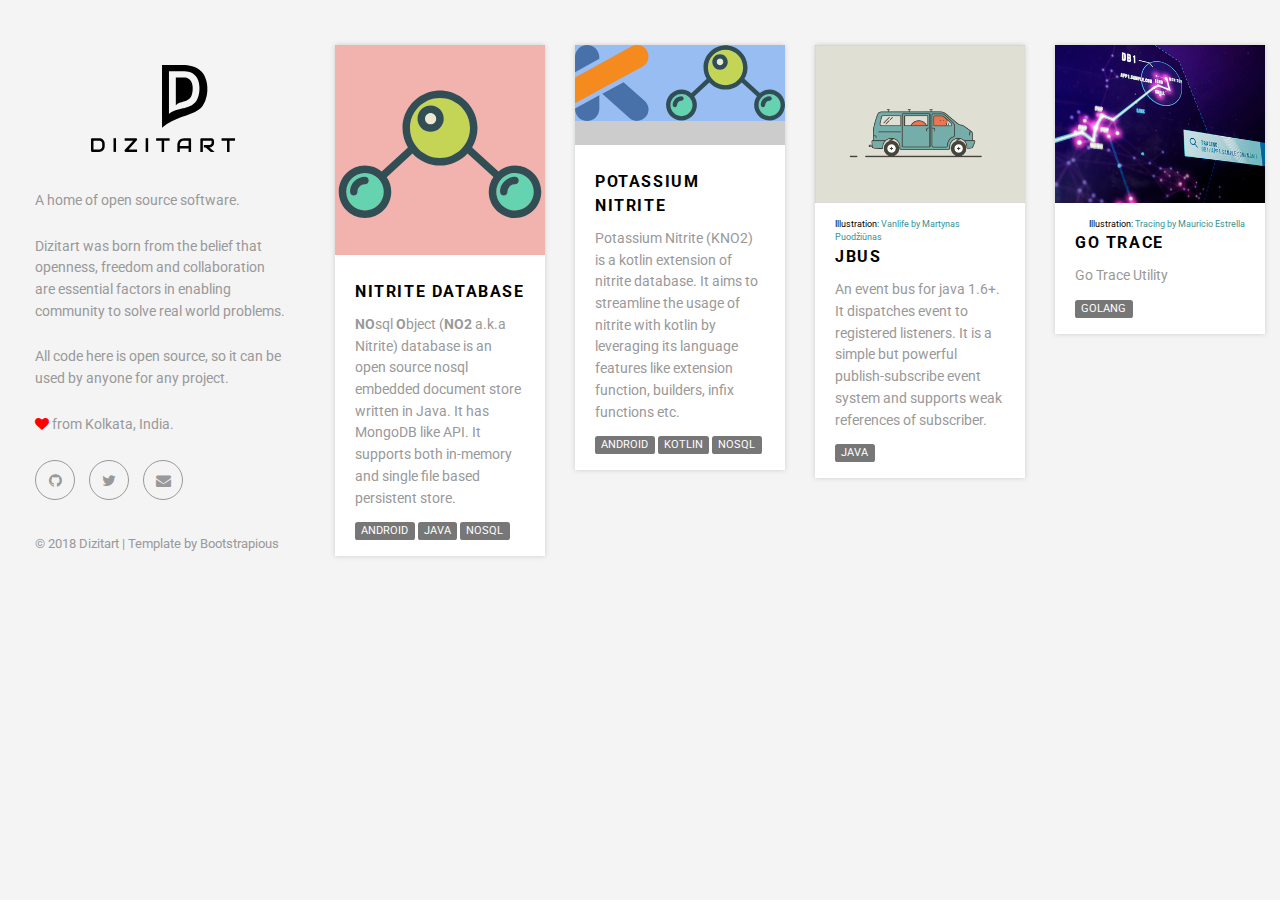
<file: index.html>
<!DOCTYPE html>
<html>
<head>
    <meta charset="utf-8">
    <meta http-equiv="X-UA-Compatible" content="IE=edge">
    <title>Dizitart</title>
    <meta name="description" content="Dizitart is a home of open source projects for Java, Android, Golang, NoSql embedded database.">
    <meta name="keywords" content="Java, Android, Golang, NOSql, Embedded, Database, Document, Store, Trace, EventBus, Open Source, Github, Nitrite, Synchronization">
    <meta name="author" content="Anindya Chatterjee">
    <meta name="viewport" content="width=device-width, initial-scale=1">
    <meta name="robots" content="all,follow">
    <meta name="google-site-verification" content="oZHe88x2plq2GI1Y6-bKRjHu8mFyzBnT5S7WvVqel9o" />
    <!-- Bootstrap-->
    <link rel="stylesheet" href="css/bootstrap.min.css">
    <!-- Google fonts - Open Sans-->
    <link rel="stylesheet" href="https://fonts.googleapis.com/css?family=Roboto:400,300,700,400italic">
    <!-- Font Awesome CSS-->
    <link rel="stylesheet" href="css/font-awesome.min.css">
    <!-- owl carousel-->
    <link rel="stylesheet" href="css/owl.carousel.css">
    <link rel="stylesheet" href="css/owl.theme.css">
    <!-- theme stylesheet-->
    <link rel="stylesheet" href="css/style.sea.css" id="theme-stylesheet">
    <!-- Custom stylesheet - for your changes-->
    <link rel="stylesheet" href="css/custom.css">
    <!-- Favicon-->
    <link rel="shortcut icon" href="favicon.png">
    <!-- Tweaks for older IEs--><!--[if lt IE 9]>
    <script src="https://oss.maxcdn.com/html5shiv/3.7.2/html5shiv.min.js"></script>
    <script src="https://oss.maxcdn.com/respond/1.4.2/respond.min.js"></script><![endif]-->
</head>
<body>
<div id="all">
    <div class="container-fluid">
        <div class="row row-offcanvas row-offcanvas-left">
            <!--   *** SIDEBAR ***-->
            <div id="sidebar" class="col-xs-6 col-sm-4 col-md-3 sidebar-offcanvas">
                <div class="sidebar-content hidden-xs">
                    <img src="img/logo.svg" class="logo-md">
                    <p class="sidebar-p">A home of open source software.</p>

                    <p class="sidebar-p">Dizitart was born from the belief that openness, freedom
                        and collaboration are essential factors in enabling community to solve real world problems.
                    </p>
                    <p class="sidebar-p">
                        All code here is open source, so it can be used by anyone for any project.
                    </p>

                    <p class="sidebar-p">
                        <i class="fa fa-heart" aria-hidden="true" style="color: red"></i>
                        from Kolkata, India. </p>
                    <p class="social">
                        <a href="https://github.com/dizitart" data-animate-hover="pulse" class="external github"><i
                                class="fa fa-github"></i></a>
                        <a href="https://twitter.com/dizitart" data-animate-hover="pulse" class="external twitter"><i
                                class="fa fa-twitter"></i></a>
                        <a href="mailto:support@dizitart.com?subject=General Query" data-animate-hover="pulse"
                           class="email"><i class="fa fa-envelope"></i></a></p>
                    <div class="copyright">
                        <p class="credit">&copy; 2018 Dizitart | Template by <a
                                href="https://bootstrapious.com/tutorials" class="external">Bootstrapious</a></p>
                        <!-- Please do not remove the backlink to us, unless you support the development at https://bootstrapious.com/donate. It is part of the license conditions. Thanks for understanding :)        -->

                    </div>
                </div>
            </div>
            <!--   *** SIDEBAR END ***  -->
            <!--   *** PORTFOLIO *** -->
            <div class="col-xs-12 col-sm-8 col-md-9 content-column">
                <div class="small-navbar visible-xs">
                    <a href="index.html">
                        <img src="img/logo.svg" class="logo-xs">
                    </a>
                    <p class="sidebar-p">A home of open source software.</p>

                    <p class="sidebar-p">Dizitart was born from the belief that openness, freedom
                        and collaboration are essential factors in enabling community to solve real world problems.
                    </p>
                    <p class="sidebar-p">
                        All code here is open source, so it can be used by anyone for any project.
                    </p>
                </div>
                <div class="grid">
                    <div class="row">
                        <div class="col-xs-12 col-sm-6 col-md-4 col-lg-3 masonry-item">
                            <div class="box-masonry">
                                <a href="https://nitrite.dizitart.com/index.html" title="" class="box-masonry-image with-hover-overlay with-hover-icon">
                                    <img src="img/nitrite-logo.svg" alt="" class="img-responsive img-nitrite">
                                </a>
                                <div class="box-masonry-text">
                                    <h4><a href="https://nitrite.dizitart.com/index.html">Nitrite Database</a></h4>
                                    <div class="box-masonry-description">
                                        <p>
                                            <b>NO</b>sql <b>O</b>bject (<b>NO2</b> a.k.a Nitrite) database is an open source
                                            nosql embedded document store written in Java. It has MongoDB like API.
                                            It supports both in-memory and single file based persistent store.
                                        </p>
                                    </div>
                                    <p class="tag-p">
                                        <span class="label label-default">Android</span>
                                        <span class="label label-default">Java</span>
                                        <span class="label label-default">NoSQL</span>
                                    </p>
                                </div>
                            </div>
                        </div>

                        <div class="col-xs-12 col-sm-6 col-md-4 col-lg-3 masonry-item">
                            <div class="box-masonry">
                                <a href="https://nitrite.dizitart.com/index.html" title="" class="box-masonry-image with-hover-overlay with-hover-icon">
                                    <img src="img/kno2.svg" alt="" class="img-responsive img-potassium-nitrite">
                                </a>
                                <div class="box-masonry-text">
                                    <h4><a href="https://nitrite.dizitart.com/index.html">Potassium Nitrite</a></h4>
                                    <div class="box-masonry-description">
                                        <p>
                                            Potassium Nitrite (KNO2) is a kotlin extension of nitrite database.
                                            It aims to streamline the usage of nitrite with kotlin by leveraging its
                                            language features like extension function, builders, infix functions etc.
                                        </p>
                                    </div>
                                    <p class="tag-p">
                                        <span class="label label-default">Android</span>
                                        <span class="label label-default">Kotlin</span>
                                        <span class="label label-default">NoSQL</span>
                                    </p>
                                </div>
                            </div>
                        </div>

                        <div class="col-xs-12 col-sm-6 col-md-4 col-lg-3 masonry-item">
                            <div class="box-masonry">
                                <a href="jbus.html" title="" class="box-masonry-image with-hover-overlay with-hover-icon">
                                    <img src="img/eventbus.gif" alt="" class="img-responsive">
                                </a>
                                <div class="box-masonry-text">
                                    <span class="xx-small-font span-right">Illustration:
                                        <a href="https://dribbble.com/shots/1901067-Vanlife">Vanlife by Martynas Puodžiūnas</a>
                                    </span>
                                    <h4><a href="jbus.html">JBus</a></h4>
                                    <div class="box-masonry-description">
                                        <p>
                                            An event bus for java 1.6+. It dispatches event to registered listeners.
                                            It is a simple but powerful publish-subscribe event system and supports
                                            weak references of subscriber.
                                        </p>
                                    </div>
                                    <p class="tag-p">
                                        <span class="label label-default">Java</span>
                                    </p>
                                </div>
                            </div>
                        </div>

                        <div class="col-xs-12 col-sm-6 col-md-4 col-lg-3 masonry-item">
                            <div class="box-masonry">
                                <a href="go-trace.html" title="" class="box-masonry-image with-hover-overlay with-hover-icon">
                                    <img src="img/trace.png" alt="" class="img-responsive">
                                </a>
                                <div class="box-masonry-text">
                                    <span class="xx-small-font span-right">Illustration:
                                        <a href="https://dribbble.com/shots/3089328-Tracing">Tracing by Mauricio Estrella</a>
                                    </span>
                                    <h4><a href="go-trace.html">Go Trace</a></h4>
                                    <div class="box-masonry-description">
                                        <p>Go Trace Utility</p>
                                    </div>
                                    <p class="tag-p">
                                        <span class="label label-default">GoLang</span>
                                    </p>
                                </div>
                            </div>
                        </div>


                    </div>
                </div>
                <div class="small-navbar visible-xs">
                    <p class="sidebar-p">
                        <i class="fa fa-heart" aria-hidden="true" style="color: red"></i>
                        from Kolkata, India. </p>
                    <p class="social">
                        <a href="https://github.com/dizitart" data-animate-hover="pulse" class="external github"><i
                                class="fa fa-github"></i></a>
                        <a href="https://twitter.com/dizitart" data-animate-hover="pulse" class="external twitter"><i
                                class="fa fa-twitter"></i></a>
                        <a href="mailto:support@dizitart.com?subject=General Query" data-animate-hover="pulse"
                           class="email"><i class="fa fa-envelope"></i></a></p>
                    <div class="copyright">
                        <p class="credit">&copy; 2018 Dizitart | Template by <a
                                href="https://bootstrapious.com/tutorials" class="external">Bootstrapious</a></p>
                        <!-- Please do not remove the backlink to us, unless you support the development at https://bootstrapious.com/donate. It is part of the license conditions. Thanks for understanding :)        -->

                    </div>
                </div>
            </div>
            <!--   *** PORTFOLIO END ***
            -->
        </div>
    </div>
</div>
<!-- Javascript files-->
<script src="https://ajax.googleapis.com/ajax/libs/jquery/1.11.0/jquery.min.js"></script>
<script src="js/bootstrap.min.js"></script>
<script src="js/jquery.cookie.js"></script>
<script src="js/ekko-lightbox.js"></script>
<script src="js/jquery.scrollTo.min.js"></script>
<script src="js/masonry.pkgd.min.js"></script>
<script src="js/imagesloaded.pkgd.min.js"></script>
<script src="js/owl.carousel.min.js"></script>
<script src="js/front.js"></script>
<!-- Google Analytics: change UA-XXXXX-X to be your site's ID.-->
<!---->
<script>
    (function(i,s,o,g,r,a,m){i['GoogleAnalyticsObject']=r;i[r]=i[r]||function(){
            (i[r].q=i[r].q||[]).push(arguments)},i[r].l=1*new Date();a=s.createElement(o),
        m=s.getElementsByTagName(o)[0];a.async=1;a.src=g;m.parentNode.insertBefore(a,m)
    })(window,document,'script','https://www.google-analytics.com/analytics.js','ga');

    ga('create', 'UA-98024264-1', 'auto');
    ga('send', 'pageview');

</script>
</body>
</html>
</file>
<file: css/custom.css>
/* your styles go here */
.tag-p {
    margin-top: 10px
}

.xx-small-font {
    font-size: xx-small;
}

.span-right {
    float: right;
}

a {
    text-decoration: none !important;
}

.img-nitrite {
    background-color: #f2b3ae;
}

.img-potassium-nitrite {
    background-color: #97bdf2;
}

pre {
    text-align: left;
}

.logo-md {
    width: auto;
    height: 150px;
    margin-left: 21%;
}

.logo-xs {
    width: auto;
    height: 150px;
    margin-left: 15%;
}

.product-logo {
    width: auto;
    height: 64px;
    margin-bottom: 10px;
}

.kno2-product-logo {
    width: auto;
    height: 35px;
    margin-bottom: 10px;
}

.doc-details {
    margin-top: 100px;
    margin-bottom: 200px;
}

.github-badge {
    float: right
}

.label-release {
    position: absolute;
    margin-left: 5px;
    margin-top: 3px;
}

pre {
    margin-bottom: 30px !important;
}
</file>
<file: css/style.sea.css>
/* 
========================================= 
========================================= 

Startup Template By Bootstrapious.com    

========================================= 
========================================= */
/* variant 3 - sea */
/*

=====================
GENERAL
=====================

*/
html,
body {
  overflow-x: hidden;
  /* Prevent scroll on narrow devices */
}
header {
  z-index: 1000;
}
section {
  position: relative;
  padding-top: 90px;
  padding-bottom: 90px;
}
section.background-gray-lighter {
  background: #cdcdcd;
}
section.background-gray-lightest {
  background: #f7f7f7;
  border-top: solid 1px #cdcdcd;
  border-bottom: solid 1px #cdcdcd;
}
section.background-secondary {
  background: #4fb0c6;
  border-top: solid 1px #2b7484;
  border-bottom: solid 1px #2b7484;
}
.section-inverse {
  color: #fff;
}
.section-inverse h1,
.section-inverse h2,
.section-inverse h3,
.section-inverse h4,
.section-inverse h5,
.section-inverse h6 {
  color: #fff;
}
.section-inverse .heading:after {
  background: #fff;
}
.italic {
  font-style: italic;
  font-family: "Georgia", "Times New Roman", Times, serif;
}
.img-responsive {
  margin: 0 auto;
}
.no-space .box {
  margin: 0 -15px;
}
.margin-top {
  margin-top: 30px;
}
.margin-top--big {
  margin-top: 60px !important;
}
.margin-bottom {
  margin-bottom: 30px;
}
.margin-bottom--big {
  margin-bottom: 60px !important;
}
.margin-bottom--zero {
  margin-bottom: 0 !important;
}
.no-padding-top {
  padding-top: 0;
}
.no-padding-bottom {
  padding-bottom: 0;
}
.padding--small {
  padding-top: 30px;
  padding-bottom: 30px;
}
.weight-300 {
  font-weight: 300 !important;
}
.weight-500 {
  font-weight: 500 !important;
}
.weight-700 {
  font-weight: 700 !important;
}
.text-gray {
  color: #555555;
}
.text-gray-light {
  color: #999999;
}
.text-gray-lighter {
  color: #cdcdcd;
}
@media (max-width: 991px) {
  .text-center-mobile {
    text-align: center !important;
  }
}
a,
button {
  -webkit-transition: all 0.2s ease-out;
  -moz-transition: all 0.2s ease-out;
  transition: all 0.2s ease-out;
}
a i.fa,
button i.fa {
  margin: 0 5px;
}
.clickable {
  cursor: pointer !important;
}
.required {
  color: #379392;
}
.accent {
  color: #379392;
}
.text-uppercase {
  text-transform: uppercase;
  letter-spacing: 0.1em;
}
.list-style-none {
  list-style: none;
}
.btn-ghost {
  color: #379392;
  background-color: transparent;
  border-color: #379392;
}
.btn-ghost:hover,
.btn-ghost:focus,
.btn-ghost:active,
.btn-ghost.active,
.open .dropdown-toggle.btn-ghost {
  color: #379392;
  background-color: rgba(0, 0, 0, 0);
  border-color: #266666;
}
.btn-ghost:active,
.btn-ghost.active,
.open .dropdown-toggle.btn-ghost {
  background-image: none;
}
.btn-ghost.disabled,
.btn-ghost[disabled],
fieldset[disabled] .btn-ghost,
.btn-ghost.disabled:hover,
.btn-ghost[disabled]:hover,
fieldset[disabled] .btn-ghost:hover,
.btn-ghost.disabled:focus,
.btn-ghost[disabled]:focus,
fieldset[disabled] .btn-ghost:focus,
.btn-ghost.disabled:active,
.btn-ghost[disabled]:active,
fieldset[disabled] .btn-ghost:active,
.btn-ghost.disabled.active,
.btn-ghost[disabled].active,
fieldset[disabled] .btn-ghost.active {
  background-color: transparent;
  border-color: #379392;
}
.btn-ghost .badge {
  color: transparent;
  background-color: #379392;
}
.btn-ghost:hover,
.btn-ghost:focus,
.btn-ghost:active,
.btn-ghost.active,
.open .dropdown-toggle.btn-ghost {
  color: #fff;
  background-color: #379392;
  border-color: #379392;
}
.btn-ghost-black {
  color: #000000;
  background-color: transparent;
  border-color: #000000;
}
.btn-ghost-black:hover,
.btn-ghost-black:focus,
.btn-ghost-black:active,
.btn-ghost-black.active,
.open .dropdown-toggle.btn-ghost-black {
  color: #000000;
  background-color: rgba(0, 0, 0, 0);
  border-color: #000000;
}
.btn-ghost-black:active,
.btn-ghost-black.active,
.open .dropdown-toggle.btn-ghost-black {
  background-image: none;
}
.btn-ghost-black.disabled,
.btn-ghost-black[disabled],
fieldset[disabled] .btn-ghost-black,
.btn-ghost-black.disabled:hover,
.btn-ghost-black[disabled]:hover,
fieldset[disabled] .btn-ghost-black:hover,
.btn-ghost-black.disabled:focus,
.btn-ghost-black[disabled]:focus,
fieldset[disabled] .btn-ghost-black:focus,
.btn-ghost-black.disabled:active,
.btn-ghost-black[disabled]:active,
fieldset[disabled] .btn-ghost-black:active,
.btn-ghost-black.disabled.active,
.btn-ghost-black[disabled].active,
fieldset[disabled] .btn-ghost-black.active {
  background-color: transparent;
  border-color: #000000;
}
.btn-ghost-black .badge {
  color: transparent;
  background-color: #000000;
}
.btn-ghost-black:hover,
.btn-ghost-black:focus,
.btn-ghost-black:active,
.btn-ghost-black.active,
.open .dropdown-toggle.btn-ghost-black {
  color: #fff;
  background-color: #000;
  border-color: #000;
}
.btn-white {
  color: #ffffff;
  background-color: transparent;
  border-color: #ffffff;
}
.btn-white:hover,
.btn-white:focus,
.btn-white:active,
.btn-white.active,
.open .dropdown-toggle.btn-white {
  color: #ffffff;
  background-color: rgba(0, 0, 0, 0);
  border-color: #e0e0e0;
}
.btn-white:active,
.btn-white.active,
.open .dropdown-toggle.btn-white {
  background-image: none;
}
.btn-white.disabled,
.btn-white[disabled],
fieldset[disabled] .btn-white,
.btn-white.disabled:hover,
.btn-white[disabled]:hover,
fieldset[disabled] .btn-white:hover,
.btn-white.disabled:focus,
.btn-white[disabled]:focus,
fieldset[disabled] .btn-white:focus,
.btn-white.disabled:active,
.btn-white[disabled]:active,
fieldset[disabled] .btn-white:active,
.btn-white.disabled.active,
.btn-white[disabled].active,
fieldset[disabled] .btn-white.active {
  background-color: transparent;
  border-color: #ffffff;
}
.btn-white .badge {
  color: transparent;
  background-color: #ffffff;
}
.btn-white:hover,
.btn-white:focus,
.btn-white:active,
.btn-white.active,
.open .dropdown-toggle.btn-white {
  color: #ffffff;
  background-color: #fff;
  border-color: #fff;
}
.icon {
  display: inline-block;
  width: 60px;
  height: 60px;
  line-height: 60px;
  border-radius: 30px;
  border: solid 1px #379392;
  color: #379392;
  -webkit-transition: all 0.2s ease-out;
  -moz-transition: all 0.2s ease-out;
  transition: all 0.2s ease-out;
  font-size: 30px;
  margin: 0 auto 30px;
  text-align: center;
}
.icon.brand-secondary {
  border-color: #4fb0c6;
  color: #4fb0c6;
}
.icon.brand-terciary {
  border-color: #3f699a;
  color: #3f699a;
}
.icon.brand-four {
  border-color: #3c2967;
  color: #3c2967;
}
/*

=====================
SIDEBAR + RIGHT COLUMN
=====================

*/
#sidebar {
  padding-top: 40px;
}
@media screen and (min-width: 992px) {
  .sidebar-content {
    padding-left: 20px;
    padding-right: 20px;
  }
}
.sidebar-heading {
  font-size: 18px;
  text-transform: uppercase;
  letter-spacing: 0.1em;
}
.sidebar-heading a {
  color: #000;
  text-decoration: none;
  -webkit-transition: all 0.2s ease-out;
  -moz-transition: all 0.2s ease-out;
  transition: all 0.2s ease-out;
}
.sidebar-heading a:hover {
  border-bottom: dotted 1px #379392;
  color: #000;
  text-decoration: none;
}
.sidebar-p {
  color: #999999;
  font-size: 14px;
}
.sidebar-menu {
  list-style-type: none;
  padding-left: 20px;
  margin-bottom: 40px;
}
.sidebar-menu li {
  margin-bottom: 5px;
}
.sidebar-menu li a {
  color: #555555;
}
.sidebar-menu li:before {
  font-family: 'FontAwesome';
  content: '\f105';
  margin: 0 5px 0 -15px;
  color: #999999;
}
.sidebar-menu li.active a {
  color: #379392;
  font-weight: bold;
}
.sidebar-menu li.active:before {
  color: #379392;
}
.sidebar-menu li:hover a {
  text-decoration: none;
  color: #379392;
}
.sidebar-menu li:hover:before {
  color: #379392;
}
.content-column {
  padding-top: 40px;
}
.content-column.white-background {
  background: #fff;
  min-height: 100vh;
}
.grid {
  padding-top: 5px;
  overflow-y: hidden;
}
.content-column-content {
  padding-left: 20px;
  padding-right: 20px;
  padding-bottom: 20px;
}
@media (min-width: 1200px) {
  .content-column-content {
    padding-left: 40px;
    padding-right: 40px;
  }
}
.content-column-content p.lead {
  color: #555555;
}
.content-column-content p,
.content-column-content li {
  color: #999999;
}
.content-column-content ul li {
  list-style-type: none;
}
.content-column-content ul li:before {
  font-family: 'FontAwesome';
  content: '\f105';
  margin: 0 5px 0 -15px;
  color: #379392;
}
.small-navbar {
  margin-bottom: 20px;
}
.small-navbar:before,
.small-navbar:after {
  content: " ";
  display: table;
}
.small-navbar:after {
  clear: both;
}
.small-navbar-heading {
  float: right;
  font-size: 18px;
  text-transform: uppercase;
  letter-spacing: 0.1em;
  margin-top: 10px;
}
.small-navbar-heading a {
  color: #000;
  text-decoration: none;
  -webkit-transition: all 0.2s ease-out;
  -moz-transition: all 0.2s ease-out;
  transition: all 0.2s ease-out;
}
.small-navbar-heading a:hover {
  border-bottom: dotted 1px #379392;
  color: #000;
  text-decoration: none;
}
/*

=====================
OFF-CANVAS SIDEBAR BEHAVIOUR
=====================

*/
@media screen and (max-width: 767px) {
  .row-offcanvas {
    position: relative;
    -webkit-transition: all 0.25s ease-out;
    -o-transition: all 0.25s ease-out;
    transition: all 0.25s ease-out;
    opacity: 1;
  }
  .row-offcanvas-right {
    right: 0;
  }
  .row-offcanvas-left {
    left: 0;
  }
  .row-offcanvas-right .sidebar-offcanvas {
    right: -50%;
    /* 6 columns */
  }
  .row-offcanvas-left .sidebar-offcanvas {
    left: -48%;
    /* 6 columns */
  }
  .row-offcanvas-right.active {
    right: 50%;
    /* 6 columns */
  }
  .row-offcanvas-left.active {
    left: 50%;
    /* 6 columns */
  }
  .sidebar-offcanvas {
    position: absolute;
    top: 0;
    width: 50%;
    /* 6 columns */
  }
}
/*

=====================
SERVICES / INTEGRATIONS
=====================

*/
.services {
  margin-top: 80px;
  text-align: center;
}
.services .services-heading {
  text-transform: uppercase;
  letter-spacing: 0.1em;
  font-size: 18px;
  font-weight: 400;
  color: #999999;
  margin-bottom: 40px;
}
.services .heading {
  font-size: 18px;
  font-weight: 700;
  margin-bottom: 20px;
  text-align: center;
}
.services .heading:after {
  content: " ";
  display: block;
  width: 100px;
  height: 1px;
  margin: 20px auto 20px;
  background: #379392;
}
.services p {
  font-size: 14px;
  line-height: 1.5;
  margin-bottom: 60px;
  color: #999999;
}
/*

=====================
CUSTOMERS
=====================

*/
.customer {
  text-align: center;
}
.customer img {
  display: inline-block;
  margin-top: 10px;
  margin-bottom: 10px;
  -webkit-filter: grayscale(100%);
  filter: grayscale(100%);
}
.customer img:hover {
  -webkit-filter: grayscale(0);
  filter: grayscale(0);
}
/*

=====================
SIGN UP FORM
=====================

*/
@media (max-width: 991px) {
  .sign-up-form .form-control {
    margin-bottom: 20px;
  }
  .sign-up-form .btn {
    margin-bottom: 20px;
  }
}
@media (min-width: 768px) {
  .sign-up-form .form-control {
    width: 350px;
  }
}
/*

=====================
SOCIAL LINKS
=====================

*/
.contact-form {
  margin-bottom: 20px;
}
p.social {
  margin-top: 20px;
}
p.social a {
  margin: 0 10px 10px 0;
  color: #fff;
  display: inline-block;
  width: 40px;
  height: 40px;
  border-radius: 20px;
  line-height: 40px;
  font-size: 15px;
  text-align: center;
  vertical-align: bottom;
  border: solid 1px #999999;
  color: #999999;
  -webkit-transition: all 0.2s ease-out;
  -moz-transition: all 0.2s ease-out;
  transition: all 0.2s ease-out;
  /*
             &.facebook {background-color: #4460ae; border-color: #4460ae;}
             &.gplus {background-color: #c21f25; border-color: #c21f25;}
             &.twitter {background-color: #3cf; border-color: #3cf;}
             &.instagram {background-color: #cd4378; border-color: #cd4378;}
             &.email {background-color: #4a7f45; border-color: #4a7f45;}
             &.link {background-color: #871AFF; border-color: #871AFF;}
             */
}
p.social a:hover {
  color: #379392;
  border-color: #379392;
}
p.social a i {
  vertical-align: bottom;
  line-height: 40px;
}
p.social.social--outline a {
  background: transparent;
}
p.social.social--outline a.facebook {
  color: #4460ae;
  border-color: #4460ae;
}
p.social.social--outline a.gplus {
  color: #c21f25;
  border-color: #c21f25;
}
p.social.social--outline a.twitter {
  color: #3cf;
  border-color: #3cf;
}
p.social.social--outline a.instagram {
  color: #cd4378;
  border-color: #cd4378;
}
p.social.social--outline a.email {
  color: #4a7f45;
  border-color: #4a7f45;
}
p.social.social--outline a.link {
  color: #871AFF;
  border-color: #871AFF;
}
p.social.social--big a {
  width: 60px;
  height: 60px;
  border-radius: 30px;
  line-height: 60px;
  font-size: 25px;
}
p.social.social--big i {
  line-height: 60px;
}
/*

=====================
COPYRIGHT
=====================

*/
.copyright {
  color: #999999;
  font-size: 13px;
}
.copyright p.credit {
  margin-bottom: 10px;
}
.copyright p.credit a {
  color: #999999;
}
@media (max-width: 991px) {
  .copyright p.credit {
    text-align: center !important;
  }
}
@media (max-width: 991px) {
  .copyright {
    text-align: center !important;
  }
}
/*

=====================
MAIN PORTFOLIO SLIDER
=====================

*/
#main-slider {
  margin-bottom: 40px;
  opacity: 0;
}
#main-slider ul li div {
  width: 100%;
}
#main-slider .owl-wrapper-outer {
  box-shadow: 0 1px 5px #ccc;
}
#main-slider .owl-controls .owl-buttons {
  display: none;
}
#main-slider .owl-controls .owl-page.active span,
#main-slider .owl-controls.clickable .owl-page:hover span {
  background: #379392;
}
/*

=====================
ABOUT
=====================

*/
.progress-title {
  text-align: left;
  font-weight: 700;
  text-transform: uppercase;
  letter-spacing: 0.1em;
  color: #999999;
  font-size: 12px;
}
.progress-bar-skill1 {
  background-color: #d1d1d1;
  background-color: #69c7c6;
}
.progress-striped .progress-bar-skill1 {
  background-image: -webkit-linear-gradient(45deg, rgba(255, 255, 255, 0.15) 25%, transparent 25%, transparent 50%, rgba(255, 255, 255, 0.15) 50%, rgba(255, 255, 255, 0.15) 75%, transparent 75%, transparent);
  background-image: linear-gradient(45deg, rgba(255, 255, 255, 0.15) 25%, transparent 25%, transparent 50%, rgba(255, 255, 255, 0.15) 50%, rgba(255, 255, 255, 0.15) 75%, transparent 75%, transparent);
}
.progress-striped .progress-bar-skill1 {
  background-image: -webkit-linear-gradient(45deg, rgba(255, 255, 255, 0.15) 25%, transparent 25%, transparent 50%, rgba(255, 255, 255, 0.15) 50%, rgba(255, 255, 255, 0.15) 75%, transparent 75%, transparent);
  background-image: linear-gradient(45deg, rgba(255, 255, 255, 0.15) 25%, transparent 25%, transparent 50%, rgba(255, 255, 255, 0.15) 50%, rgba(255, 255, 255, 0.15) 75%, transparent 75%, transparent);
}
.progress-bar-skill2 {
  background-color: #c8c7c7;
  background-color: #57c0bf;
}
.progress-striped .progress-bar-skill2 {
  background-image: -webkit-linear-gradient(45deg, rgba(255, 255, 255, 0.15) 25%, transparent 25%, transparent 50%, rgba(255, 255, 255, 0.15) 50%, rgba(255, 255, 255, 0.15) 75%, transparent 75%, transparent);
  background-image: linear-gradient(45deg, rgba(255, 255, 255, 0.15) 25%, transparent 25%, transparent 50%, rgba(255, 255, 255, 0.15) 50%, rgba(255, 255, 255, 0.15) 75%, transparent 75%, transparent);
}
.progress-striped .progress-bar-skill2 {
  background-image: -webkit-linear-gradient(45deg, rgba(255, 255, 255, 0.15) 25%, transparent 25%, transparent 50%, rgba(255, 255, 255, 0.15) 50%, rgba(255, 255, 255, 0.15) 75%, transparent 75%, transparent);
  background-image: linear-gradient(45deg, rgba(255, 255, 255, 0.15) 25%, transparent 25%, transparent 50%, rgba(255, 255, 255, 0.15) 50%, rgba(255, 255, 255, 0.15) 75%, transparent 75%, transparent);
}
.progress-bar-skill3 {
  background-color: #bdbdbd;
  background-color: #45b8b7;
}
.progress-striped .progress-bar-skill3 {
  background-image: -webkit-linear-gradient(45deg, rgba(255, 255, 255, 0.15) 25%, transparent 25%, transparent 50%, rgba(255, 255, 255, 0.15) 50%, rgba(255, 255, 255, 0.15) 75%, transparent 75%, transparent);
  background-image: linear-gradient(45deg, rgba(255, 255, 255, 0.15) 25%, transparent 25%, transparent 50%, rgba(255, 255, 255, 0.15) 50%, rgba(255, 255, 255, 0.15) 75%, transparent 75%, transparent);
}
.progress-striped .progress-bar-skill3 {
  background-image: -webkit-linear-gradient(45deg, rgba(255, 255, 255, 0.15) 25%, transparent 25%, transparent 50%, rgba(255, 255, 255, 0.15) 50%, rgba(255, 255, 255, 0.15) 75%, transparent 75%, transparent);
  background-image: linear-gradient(45deg, rgba(255, 255, 255, 0.15) 25%, transparent 25%, transparent 50%, rgba(255, 255, 255, 0.15) 50%, rgba(255, 255, 255, 0.15) 75%, transparent 75%, transparent);
}
.progress-bar-skill4 {
  background-color: #b3b2b2;
  background-color: #3ea6a4;
}
.progress-striped .progress-bar-skill4 {
  background-image: -webkit-linear-gradient(45deg, rgba(255, 255, 255, 0.15) 25%, transparent 25%, transparent 50%, rgba(255, 255, 255, 0.15) 50%, rgba(255, 255, 255, 0.15) 75%, transparent 75%, transparent);
  background-image: linear-gradient(45deg, rgba(255, 255, 255, 0.15) 25%, transparent 25%, transparent 50%, rgba(255, 255, 255, 0.15) 50%, rgba(255, 255, 255, 0.15) 75%, transparent 75%, transparent);
}
.progress-striped .progress-bar-skill4 {
  background-image: -webkit-linear-gradient(45deg, rgba(255, 255, 255, 0.15) 25%, transparent 25%, transparent 50%, rgba(255, 255, 255, 0.15) 50%, rgba(255, 255, 255, 0.15) 75%, transparent 75%, transparent);
  background-image: linear-gradient(45deg, rgba(255, 255, 255, 0.15) 25%, transparent 25%, transparent 50%, rgba(255, 255, 255, 0.15) 50%, rgba(255, 255, 255, 0.15) 75%, transparent 75%, transparent);
}
.progress-bar-skill5 {
  background-color: #a9a8a8;
  background-color: #379392;
}
.progress-striped .progress-bar-skill5 {
  background-image: -webkit-linear-gradient(45deg, rgba(255, 255, 255, 0.15) 25%, transparent 25%, transparent 50%, rgba(255, 255, 255, 0.15) 50%, rgba(255, 255, 255, 0.15) 75%, transparent 75%, transparent);
  background-image: linear-gradient(45deg, rgba(255, 255, 255, 0.15) 25%, transparent 25%, transparent 50%, rgba(255, 255, 255, 0.15) 50%, rgba(255, 255, 255, 0.15) 75%, transparent 75%, transparent);
}
.progress-striped .progress-bar-skill5 {
  background-image: -webkit-linear-gradient(45deg, rgba(255, 255, 255, 0.15) 25%, transparent 25%, transparent 50%, rgba(255, 255, 255, 0.15) 50%, rgba(255, 255, 255, 0.15) 75%, transparent 75%, transparent);
  background-image: linear-gradient(45deg, rgba(255, 255, 255, 0.15) 25%, transparent 25%, transparent 50%, rgba(255, 255, 255, 0.15) 50%, rgba(255, 255, 255, 0.15) 75%, transparent 75%, transparent);
}
/*

=====================
EKKO LIGHTBOX
=====================

*/
.ekko-lightbox-container {
  position: relative;
}
.ekko-lightbox-nav-overlay {
  position: absolute;
  top: 0;
  left: 0;
  z-index: 100;
  width: 100%;
  height: 100%;
}
.ekko-lightbox-nav-overlay a {
  z-index: 100;
  display: block;
  width: 49%;
  height: 100%;
  font-size: 30px;
  color: #fff;
  opacity: 0;
  text-decoration: none !important;
  -webkit-transition: opacity 0.5s;
  -moz-transition: opacity 0.5s;
  -o-transition: opacity 0.5s;
  transition: opacity 0.5s;
}
.ekko-lightbox-nav-overlay a:empty {
  width: 49%;
  color: transparent;
}
.ekko-lightbox a:hover,
a:focus,
a:active {
  text-decoration: none;
  opacity: 1;
  color: #fff;
}
.ekko-lightbox .glyphicon-chevron-left {
  left: 0;
  float: left;
  padding-left: 15px;
  text-align: left;
}
.ekko-lightbox .glyphicon-chevron-right {
  right: 0;
  float: right;
  padding-right: 15px;
  text-align: right;
}
.ekko-lightbox .modal-footer {
  text-align: left;
}
.grid {
  margin-right: -15px;
  margin-left: -15px;
}
.box-masonry {
  background: #fff;
  margin-bottom: 30px;
  position: relative;
  box-shadow: 0 0 5px #ccc;
  -webkit-transition: all 0.2s ease-out;
  -moz-transition: all 0.2s ease-out;
  transition: all 0.2s ease-out;
  overflow: hidden;
  text-overflow: ellipsis;
}
.box-masonry h4 {
  font-size: 16px;
  line-height: 1.5;
  font-weight: 700;
  text-transform: uppercase;
  letter-spacing: 0.1em;
}
.box-masonry h4 a {
  color: #000;
  border-bottom: solid 1px transparent;
}
.box-masonry h4 a:hover {
  border-bottom: dotted 1px #379392;
  color: #000;
  text-decoration: none;
}
.box-masonry .box-masonry-text {
  padding: 15px 20px 15px;
}
.box-masonry .box-masonry-text p {
  color: #999999;
  font-size: 14px;
}
.box-masonry .box-masonry-hover-text-header {
  position: absolute;
  left: 0;
  right: 0;
  top: 0;
  padding: 15px 20px 15px;
  opacity: 0;
  -webkit-transition: all 0.2s ease-out;
  -moz-transition: all 0.2s ease-out;
  transition: all 0.2s ease-out;
  color: #555555;
}
.box-masonry .box-masonry-hover-text-header p {
  font-size: 14px;
}
.box-masonry .box-masonry-hover-text-header h4 a {
  color: #555555;
}
.box-masonry .box-masonry-hover-center {
  position: absolute;
  width: 100%;
  top: 30%;
  opacity: 0;
  padding-left: 20px;
  -webkit-transition: all 0.2s ease-out;
  -moz-transition: all 0.2s ease-out;
  transition: all 0.2s ease-out;
  text-align: center;
}
.box-masonry .box-masonry-hover-center .see-more-icon {
  color: #555555;
  font-size: 50px;
}
.box-masonry:hover {
  box-shadow: 0 0 5px #999;
}
.box-masonry:hover .box-masonry-hover-text-header {
  opacity: 1;
}
.box-masonry:hover .box-masonry-hover-center {
  opacity: 1;
}
.box-masonry:hover .box-masonry-image.with-hover-overlay:before {
  opacity: 0.8;
}
.box-masonry:hover .box-masonry-image.with-hover-icon:after {
  opacity: 0.7;
}
.box-masonry h2:last-child,
.box-masonry p:last-child {
  margin-bottom: 0;
}
.box-masonry .box-masonry-image {
  display: block;
  position: relative;
  min-height: 100px;
  background: #ccc;
}
.box-masonry .box-masonry-image.with-hover-overlay:before {
  display: block;
  position: absolute;
  content: " ";
  background: #fff;
  opacity: 0;
  width: 100%;
  height: 100%;
  left: 0;
  top: 0;
  -webkit-transition: all 0.2s ease-out;
  -moz-transition: all 0.2s ease-out;
  transition: all 0.2s ease-out;
}
.box-masonry .box-masonry-image.with-hover-icon:after {
  display: block;
  position: absolute;
  width: 100%;
  left: 0;
  top: 50%;
  -webkit-transform: translate(0, -50%);
  -ms-transform: translate(0, -50%);
  transform: translate(0, -50%);
  opacity: 0;
  -webkit-transition: all 0.2s ease-out;
  -moz-transition: all 0.2s ease-out;
  transition: all 0.2s ease-out;
  font-family: 'FontAwesome';
  content: '\f105';
  text-align: center;
  font-size: 50px;
  color: #555555;
}
.box-masonry .box-masonry-image:hover {
  text-decoration: none;
}
.box-simple {
  text-align: center;
  margin-bottom: 48px;
}
.box-simple h3 {
  font-weight: normal;
  font-size: 24px;
  line-height: 1.5;
  color: #555555;
  font-weight: 400;
}
.box-simple h3 a {
  color: #555555;
}
.box-simple p {
  color: #999999;
}
.box-simple:hover .icon {
  -webkit-transform: scale(1.1, 1.1);
  -ms-transform: scale(1.1, 1.1);
  transform: scale(1.1, 1.1);
}
.box-simple:hover .icon i {
  -webkit-transform: scale(1, 1);
  -ms-transform: scale(1, 1);
  transform: scale(1, 1);
}
.box-simple.box-white {
  padding: 20px;
  border: dotted 1px #999999;
}
.box-simple.box-white .icon {
  color: #555555;
  border-color: transparent;
  font-size: 70px;
}
.box-simple.box-dark {
  padding: 20px;
  border: dotted 1px #999999;
  background: #555555;
  color: #fff;
}
.box-simple.box-dark .icon {
  color: #f7f7f7;
  border-color: transparent;
  font-size: 70px;
}
.box-simple.box-dark h3 {
  color: #fff;
}
.box-simple.box-dark h3 a {
  color: #fff;
}
.box-simple.box-dark p {
  color: #fff;
}
.box-image {
  position: relative;
  overflow: hidden;
  text-align: center;
  margin: 15px 0;
}
.box-image .bg {
  position: absolute;
  top: auto;
  bottom: 0;
  width: 100%;
  height: 100%;
  opacity: 0;
  filter: alpha(opacity=0);
  background: #379392;
}
.box-image .name {
  position: absolute;
  width: 100%;
  height: 50%;
  bottom: 0;
  -webkit-transform: translate(0, 100%);
  -ms-transform: translate(0, 100%);
  transform: translate(0, 100%);
  -webkit-transition: all 0.2s ease-out;
  -moz-transition: all 0.2s ease-out;
  transition: all 0.2s ease-out;
  color: #fff;
  padding: 0 20px;
}
.box-image .name h3 {
  color: #fff;
  text-transform: uppercase;
  font-size: 24px;
  letter-spacing: 0.08em;
}
.box-image .name h3 a {
  color: #fff;
  text-decoration: none;
}
.box-image .text {
  position: absolute;
  width: 100%;
  height: 50%;
  top: 0;
  -webkit-transform: translate(0, -150%);
  -ms-transform: translate(0, -150%);
  transform: translate(0, -150%);
  -webkit-transition: all 0.2s ease-out;
  -moz-transition: all 0.2s ease-out;
  transition: all 0.2s ease-out;
  color: #fff;
  padding: 0 20px;
}
.box-image:hover .bg {
  opacity: 0.7;
  filter: alpha(opacity=70);
}
.box-image:hover .name {
  position: absolute;
  -webkit-transform: translate(0, -75%);
  -ms-transform: translate(0, -75%);
  transform: translate(0, -75%);
}
.box-image:hover .text {
  position: absolute;
  -webkit-transform: translate(0, 100%);
  -ms-transform: translate(0, 100%);
  transform: translate(0, 100%);
}
.box-image-text {
  position: relative;
  background: #fff;
  overflow: hidden;
  text-align: center;
  margin: 15px 0;
}
.box-image-text .top {
  position: relative;
  margin-bottom: 10px;
}
.box-image-text .top .bg {
  position: absolute;
  top: auto;
  bottom: 0;
  width: 100%;
  height: 100%;
  opacity: 0;
  filter: alpha(opacity=0);
  background: #fff;
}
.box-image-text .top .logo {
  width: 100%;
  position: absolute;
  text-align: center;
  top: 50%;
  -webkit-transform: translate(0, -50%);
  -ms-transform: translate(0, -50%);
  transform: translate(0, -50%);
}
.box-image-text .top .name {
  position: absolute;
  width: 100%;
  height: 50%;
  bottom: 0;
  -webkit-transform: translate(0, 100%);
  -ms-transform: translate(0, 100%);
  transform: translate(0, 100%);
  -webkit-transition: all 0.2s ease-out;
  -moz-transition: all 0.2s ease-out;
  transition: all 0.2s ease-out;
  color: #fff;
  padding: 0 20px;
}
.box-image-text .top .name h3 {
  color: #fff;
  text-transform: uppercase;
  font-size: 24px;
  letter-spacing: 0.08em;
}
.box-image-text .top .name h3 a {
  color: #fff;
  text-decoration: none;
}
.box-image-text .top .name h4 {
  color: #fff;
  text-transform: uppercase;
  font-size: 24px;
  letter-spacing: 0.08em;
}
.box-image-text .top .name h4 a {
  color: #fff;
  text-decoration: none;
}
.box-image-text .top .text {
  position: absolute;
  width: 100%;
  height: 50%;
  top: 0;
  -webkit-transform: translate(0, -150%);
  -ms-transform: translate(0, -150%);
  transform: translate(0, -150%);
  -webkit-transition: all 0.2s ease-out;
  -moz-transition: all 0.2s ease-out;
  transition: all 0.2s ease-out;
  color: #fff;
  padding: 0 20px;
}
.box-image-text .content {
  padding: 15px 15px 0 15px;
}
.box-image-text .content h3,
.box-image-text .content h4 {
  text-transform: uppercase;
  line-height: 1.5;
  color: #555555;
  font-weight: 800;
  letter-spacing: 0.08em;
}
.box-image-text .content p {
  color: #999999;
}
.box-image-text.bg-visible .bg {
  opacity: 0.8;
  filter: alpha(opacity=80);
}
.box-image-text:hover .bg {
  opacity: 0.7;
  filter: alpha(opacity=70);
}
.box-image-text:hover .name {
  position: absolute;
  -webkit-transform: translate(0, -75%);
  -ms-transform: translate(0, -75%);
  transform: translate(0, -75%);
}
.box-image-text:hover .text {
  position: absolute;
  -webkit-transform: translate(0, 100%);
  -ms-transform: translate(0, 100%);
  transform: translate(0, 100%);
}
/*

=====================
STYLE SWITCHER FOR DEMO
=====================

*/
#style-switch-button {
  position: fixed;
  bottom: 200px;
  left: 0px;
  border-radius: 0;
  z-index: 2;
}
#style-switch {
  -webkit-box-sizing: border-box;
  -moz-box-sizing: border-box;
  box-sizing: border-box;
  width: 300px;
  padding: 20px;
  position: fixed;
  bottom: 240px;
  left: 0;
  background: #fff;
  border: solid 1px #cdcdcd;
  z-index: 2000;
}
#style-switch h4 {
  color: #555555;
}
/* ========================================= */
/* THEMING OF BOOTSTRAP COMPONENTS           */
/* ========================================= */
/* nav */
.nav {
  margin-bottom: 0;
  padding-left: 0;
  list-style: none;
}
.nav > li > a {
  padding: 10px 15px;
}
.nav > li > a:hover,
.nav > li > a:focus {
  background-color: #cdcdcd;
}
.nav > li.disabled > a {
  color: #999999;
}
.nav > li.disabled > a:hover,
.nav > li.disabled > a:focus {
  color: #999999;
}
.nav .open > a,
.nav .open > a:hover,
.nav .open > a:focus {
  background-color: #cdcdcd;
  border-color: #379392;
}
.nav-tabs {
  border-bottom: 1px solid #dddddd;
}
.nav-tabs > li > a {
  line-height: 1.55;
  border-radius: 0 0 0 0;
}
.nav-tabs > li > a:hover {
  border-color: #cdcdcd #cdcdcd #dddddd;
}
.nav-tabs > li.active > a,
.nav-tabs > li.active > a:hover,
.nav-tabs > li.active > a:focus {
  color: #555555;
  background-color: #f4f4f4;
  border: 1px solid #dddddd;
}
.nav-pills > li > a {
  border-radius: 0;
}
.nav-pills > li.active > a,
.nav-pills > li.active > a:hover,
.nav-pills > li.active > a:focus {
  color: #ffffff;
  background-color: #379392;
}
.nav-tabs-justified > li > a {
  border-radius: 0;
}
.nav-tabs-justified > .active > a,
.nav-tabs-justified > .active > a:hover,
.nav-tabs-justified > .active > a:focus {
  border: 1px solid #dddddd;
}
@media (min-width: 768px) {
  .nav-tabs-justified > li > a {
    border-bottom: 1px solid #dddddd;
    border-radius: 0 0 0 0;
  }
  .nav-tabs-justified > .active > a,
  .nav-tabs-justified > .active > a:hover,
  .nav-tabs-justified > .active > a:focus {
    border-bottom-color: #f4f4f4;
  }
}
/* navbar */
.navbar {
  font-family: "Roboto", Helvetica, Arial, sans-serif;
  min-height: 80px;
  margin-bottom: 0;
  border-top: none;
  border-bottom: none;
}
@media (min-width: 768px) {
  .navbar {
    border-radius: 0;
  }
}
.navbar-collapse {
  max-height: 340px;
  overflow-x: visible;
  padding-right: 15px;
  padding-left: 15px;
}
.navbar-collapse.in {
  overflow-y: auto;
}
@media (min-width: 768px) and (max-width: 991px) {
  .navbar-collapse {
    font-size: 14px;
  }
}
@media (min-width: 768px) {
  .navbar-collapse {
    width: auto;
    border-top: 0;
    box-shadow: none;
  }
  .navbar-collapse.collapse {
    display: block !important;
    height: auto !important;
    padding-bottom: 0;
    overflow: visible !important;
  }
  .navbar-collapse.in {
    overflow-y: visible;
  }
  .navbar-collapse.right {
    float: right;
  }
  .navbar-fixed-top .navbar-collapse,
  .navbar-static-top .navbar-collapse,
  .navbar-fixed-bottom .navbar-collapse {
    padding-left: 0;
    padding-right: 0;
  }
}
.container > .navbar-header,
.container-fluid > .navbar-header,
.container > .navbar-collapse,
.container-fluid > .navbar-collapse {
  margin-right: -15px;
  margin-left: -15px;
}
@media (min-width: 768px) {
  .container > .navbar-header,
  .container-fluid > .navbar-header,
  .container > .navbar-collapse,
  .container-fluid > .navbar-collapse {
    margin-right: 0;
    margin-left: 0;
  }
}
.navbar-brand {
  float: left;
  padding: 10px 15px;
  font-size: 20px;
  line-height: 24px;
  height: 80px;
}
.navbar-brand:hover,
.navbar-brand:focus {
  text-decoration: none;
}
@media (min-width: 768px) {
  .navbar > .container .navbar-brand,
  .navbar > .container-fluid .navbar-brand {
    margin-left: -15px;
  }
}
.navbar-toggle {
  padding: 9px 10px !important;
  margin-right: 15px;
  border-radius: 0;
}
.navbar-nav {
  margin: 14px -15px;
}
.navbar-nav > li > a {
  padding-top: 10px;
  padding-bottom: 10px;
  line-height: 24px;
}
@media (max-width: 767px) {
  .navbar-nav .open .dropdown-menu > li > a,
  .navbar-nav .open .dropdown-menu .dropdown-header {
    padding: 5px 15px 5px 25px;
  }
  .navbar-nav .open .dropdown-menu > li > a {
    line-height: 24px;
  }
  .navbar-nav .open .dropdown-menu > li > a:hover,
  .navbar-nav .open .dropdown-menu > li > a:focus {
    background-image: none;
  }
}
@media (min-width: 768px) {
  .navbar-nav {
    margin: 0 auto;
    display: table;
    table-layout: fixed;
    float: left;
  }
  .navbar-nav > li {
    float: left;
  }
  .navbar-nav > li > a {
    padding-top: 28px;
    padding-bottom: 28px;
  }
  .navbar-nav.navbar-right:last-child {
    margin-right: -15px;
  }
}
.navbar-form {
  margin-left: -15px;
  margin-right: -15px;
  padding: 10px 15px;
  border: none;
  margin-top: 21px;
  margin-bottom: 21px;
}
@media (max-width: 767px) {
  .navbar-form .form-group {
    margin-bottom: 5px;
  }
}
.navbar-btn {
  margin-top: 21px;
  margin-bottom: 21px;
}
.navbar-btn.btn-sm {
  margin-top: 23.5px;
  margin-bottom: 23.5px;
}
.navbar-btn.btn-xs {
  margin-top: 29px;
  margin-bottom: 29px;
}
.navbar-text {
  margin-top: 28px;
  margin-bottom: 28px;
}
@media (min-width: 768px) {
  .navbar-text {
    float: left;
    margin-left: 15px;
    margin-right: 15px;
  }
  .navbar-text.navbar-right:last-child {
    margin-right: 0;
  }
}
.navbar-default {
  background-color: #ffffff;
  border-bottom-color: transparent;
}
.navbar-default .navbar-brand {
  color: #4fb0c6;
}
.navbar-default .navbar-brand:hover,
.navbar-default .navbar-brand:focus {
  color: #3795ab;
  background-color: transparent;
}
.navbar-default .navbar-text {
  color: #777777;
}
.navbar-default .navbar-nav > li > a {
  color: #4fb0c6;
}
.navbar-default .navbar-nav > li > a:hover,
.navbar-default .navbar-nav > li > a:focus {
  color: #333333;
  background-color: transparent;
}
.navbar-default .navbar-nav > .active > a,
.navbar-default .navbar-nav > .active > a:hover,
.navbar-default .navbar-nav > .active > a:focus {
  color: #333333;
  background-color: transparent;
}
.navbar-default .navbar-nav > .disabled > a,
.navbar-default .navbar-nav > .disabled > a:hover,
.navbar-default .navbar-nav > .disabled > a:focus {
  color: #cccccc;
  background-color: transparent;
}
.navbar-default .navbar-toggle {
  border-color: transparent;
}
.navbar-default .navbar-toggle:hover,
.navbar-default .navbar-toggle:focus {
  background-color: transparent;
}
.navbar-default .navbar-toggle .icon-bar {
  background-color: #4fb0c6;
}
.navbar-default .navbar-collapse {
  border-color: transparent;
}
.navbar-default .navbar-nav > .open > a,
.navbar-default .navbar-nav > .open > a:hover,
.navbar-default .navbar-nav > .open > a:focus {
  background-color: transparent;
  color: #333333;
}
@media (max-width: 767px) {
  .navbar-default .navbar-nav .open .dropdown-menu > li > a {
    color: #4fb0c6;
  }
  .navbar-default .navbar-nav .open .dropdown-menu > li > a:hover,
  .navbar-default .navbar-nav .open .dropdown-menu > li > a:focus {
    color: #333333;
    background-color: transparent;
  }
  .navbar-default .navbar-nav .open .dropdown-menu > .active > a,
  .navbar-default .navbar-nav .open .dropdown-menu > .active > a:hover,
  .navbar-default .navbar-nav .open .dropdown-menu > .active > a:focus {
    color: #333333;
    background-color: transparent;
  }
  .navbar-default .navbar-nav .open .dropdown-menu > .disabled > a,
  .navbar-default .navbar-nav .open .dropdown-menu > .disabled > a:hover,
  .navbar-default .navbar-nav .open .dropdown-menu > .disabled > a:focus {
    color: #cccccc;
    background-color: transparent;
  }
}
.navbar-default .navbar-link {
  color: #4fb0c6;
}
.navbar-default .navbar-link:hover {
  color: #333333;
}
/* dropdowns */
.dropdown-menu {
  z-index: 1000;
  font-size: 14px;
  background-color: #ffffff;
  border: 1px solid #cccccc;
  border: 1px solid rgba(0, 0, 0, 0.15);
  border-radius: 0;
}
.dropdown-menu .divider {
  height: 1px;
  margin: 11px 0;
  overflow: hidden;
  background-color: #e5e5e5;
}
.dropdown-menu > li > a {
  line-height: 1.55;
  color: #555555;
}
.dropdown-menu > li > a:hover,
.dropdown-menu > li > a:focus {
  color: #262626;
  background-color: #f5f5f5;
}
.dropdown-menu > .active > a,
.dropdown-menu > .active > a:hover,
.dropdown-menu > .active > a:focus {
  color: #ffffff;
  background-color: #379392;
}
/* modal */
.modal-content {
  background-color: #ffffff;
  border: 1px solid #999999;
  border: 1px solid rgba(0, 0, 0, 0.2);
  border-radius: 0;
}
/* scaffolding */
body {
  font-family: "Roboto", Helvetica, Arial, sans-serif;
  font-size: 16px;
  line-height: 1.55;
  color: #000000;
  background-color: #f4f4f4;
}
a {
  color: #379392;
  text-decoration: none;
}
a:hover,
a:focus {
  color: #225b5b;
  text-decoration: underline;
}
a:focus {
  outline: thin dotted;
  outline: 5px auto -webkit-focus-ring-color;
  outline-offset: -2px;
}
.img-rounded {
  border-radius: 0;
}
hr {
  margin-top: 24px;
  margin-bottom: 24px;
  border: 0;
  border-top: 1px solid #cdcdcd;
}
.progress {
  overflow: hidden;
  height: 24px;
  margin-bottom: 24px;
  background-color: #f5f5f5;
  border-radius: 0;
  -webkit-box-shadow: inset 0 0 0 rgba(0, 0, 0, 0);
  box-shadow: inset 0 0 0 rgba(0, 0, 0, 0);
}
.progress-bar {
  float: left;
  width: 0%;
  height: 100%;
  font-size: 14px;
  line-height: 24px;
  text-align: center;
  -webkit-box-shadow: inset 0 0 0 rgba(0, 0, 0, 0);
  box-shadow: inset 0 0 0 rgba(0, 0, 0, 0);
  -webkit-transition: width 0.6s ease;
  transition: width 0.6s ease;
}
/* breadcrumbs */
.breadcrumb {
  padding: 8px 0;
  margin-bottom: 24px;
  background-color: transparent;
  border-radius: 0;
  text-align: center;
}
.breadcrumb > li + li:before {
  content: "/\00a0";
  color: #cccccc;
}
.breadcrumb > .active {
  color: #999999;
}
.breadcrumb a {
  color: #379392;
}
@media (max-width: 991px) {
  .breadcrumb {
    padding: 8px 0;
    text-align: center;
  }
}
/* buttons  */
.btn {
  font-weight: 400;
  font-family: "Roboto", Helvetica, Arial, sans-serif;
  padding: 6px 12px;
  font-size: 16px;
  line-height: 1.55;
  border-radius: 0;
}
.btn-primary {
  color: #ffffff;
  background-color: #379392;
  border-color: #379392;
}
.btn-primary:hover,
.btn-primary:focus,
.btn-primary:active,
.btn-primary.active,
.open .dropdown-toggle.btn-primary {
  color: #ffffff;
  background-color: #2c7575;
  border-color: #266666;
}
.btn-primary:active,
.btn-primary.active,
.open .dropdown-toggle.btn-primary {
  background-image: none;
}
.btn-primary.disabled,
.btn-primary[disabled],
fieldset[disabled] .btn-primary,
.btn-primary.disabled:hover,
.btn-primary[disabled]:hover,
fieldset[disabled] .btn-primary:hover,
.btn-primary.disabled:focus,
.btn-primary[disabled]:focus,
fieldset[disabled] .btn-primary:focus,
.btn-primary.disabled:active,
.btn-primary[disabled]:active,
fieldset[disabled] .btn-primary:active,
.btn-primary.disabled.active,
.btn-primary[disabled].active,
fieldset[disabled] .btn-primary.active {
  background-color: #379392;
  border-color: #379392;
}
.btn-primary .badge {
  color: #379392;
  background-color: #ffffff;
}
.btn-transparent {
  color: #555555;
  background-color: transparent;
  border-color: #555555;
}
.btn-transparent:hover,
.btn-transparent:focus,
.btn-transparent:active,
.btn-transparent.active,
.open .dropdown-toggle.btn-transparent {
  color: #555555;
  background-color: rgba(0, 0, 0, 0);
  border-color: #373737;
}
.btn-transparent:active,
.btn-transparent.active,
.open .dropdown-toggle.btn-transparent {
  background-image: none;
}
.btn-transparent.disabled,
.btn-transparent[disabled],
fieldset[disabled] .btn-transparent,
.btn-transparent.disabled:hover,
.btn-transparent[disabled]:hover,
fieldset[disabled] .btn-transparent:hover,
.btn-transparent.disabled:focus,
.btn-transparent[disabled]:focus,
fieldset[disabled] .btn-transparent:focus,
.btn-transparent.disabled:active,
.btn-transparent[disabled]:active,
fieldset[disabled] .btn-transparent:active,
.btn-transparent.disabled.active,
.btn-transparent[disabled].active,
fieldset[disabled] .btn-transparent.active {
  background-color: transparent;
  border-color: #555555;
}
.btn-transparent .badge {
  color: transparent;
  background-color: #555555;
}
.btn-transparent:hover,
.btn-transparent:focus,
.btn-transparent:active,
.btn-transparent.active {
  background: #ffffff;
  color: #379392;
}
.btn-lg {
  padding: 10px 16px;
  font-size: 20px;
  line-height: 1.33;
  border-radius: 0;
}
.btn-sm {
  padding: 5px 10px;
  font-size: 14px;
  line-height: 1.5;
  border-radius: 0;
}
.btn-xs {
  padding: 1px 5px;
  font-size: 14px;
  line-height: 1.5;
  border-radius: 0;
}
/* dropdowns */
.dropdown-menu > li > a {
  padding: 8px 20px;
}
/* labels */
.label {
  font-family: "Roboto", Helvetica, Arial, sans-serif;
  font-weight: normal;
  text-transform: uppercase;
}
/* forms.less */
label {
  font-weight: normal;
  color: #555555;
  font-size: 14px;
  text-transform: uppercase;
  letter-spacing: 0.1em;
}
.form-control {
  display: block;
  width: 100%;
  height: 38px;
  padding: 6px 12px;
  font-size: 16px;
  line-height: 1.55;
  color: #555555;
  background-color: #ffffff;
  background-image: none;
  border: 1px solid #cccccc;
  border-radius: 0;
  -webkit-box-shadow: none;
  box-shadow: none;
}
.form-control::-moz-placeholder {
  color: #999999;
  opacity: 1;
}
.form-control:-ms-input-placeholder {
  color: #999999;
}
.form-control::-webkit-input-placeholder {
  color: #999999;
}
.form-control:focus {
  border-color: #379392;
  outline: 0;
  -webkit-box-shadow: inset 0 1px 1px rgba(0,0,0,.075), 0 0 8px rgba(55, 147, 146, 0.6);
  box-shadow: inset 0 1px 1px rgba(0,0,0,.075), 0 0 8px rgba(55, 147, 146, 0.6);
}
.form-group {
  margin-bottom: 20px;
}
/* pager*/
.pager {
  margin: 24px 0;
  border-top: solid 1px #cdcdcd;
  padding-top: 24px;
  text-transform: uppercase;
  letter-spacing: 0.1em;
  font-size: 14px;
  font-family: "Roboto", Helvetica, Arial, sans-serif;
  font-weight: bold;
}
.pager li {
  display: inline;
}
.pager li > a,
.pager li > span {
  background-color: #ffffff;
  border: 1px solid #379392;
  border-radius: 0;
}
.pager li > a:hover,
.pager li > a:focus {
  text-decoration: none;
  color: #fff;
  background-color: #379392;
}
.pager .disabled > a,
.pager .disabled > a:hover,
.pager .disabled > a:focus,
.pager .disabled > span {
  color: #999999;
  background-color: #ffffff;
  border-color: #ddd;
}
/* pagination */
.pagination {
  margin: 24px 0;
  font-family: "Roboto", Helvetica, Arial, sans-serif;
  border-radius: 0;
}
.pagination > li > a,
.pagination > li > span {
  padding: 6px 12px;
  line-height: 1.55;
  text-decoration: none;
  color: #379392;
  background-color: #ffffff;
  border: 1px solid #dddddd;
}
.pagination > li:first-child > a,
.pagination > li:first-child > span {
  margin-left: 0;
  border-bottom-left-radius: 0;
  border-top-left-radius: 0;
}
.pagination > li:last-child > a,
.pagination > li:last-child > span {
  border-bottom-right-radius: 0;
  border-top-right-radius: 0;
}
.pagination > li > a:hover,
.pagination > li > span:hover,
.pagination > li > a:focus,
.pagination > li > span:focus {
  color: #379392;
  background-color: #8ed5d4;
  border-color: #dddddd;
}
.pagination > .active > a,
.pagination > .active > span,
.pagination > .active > a:hover,
.pagination > .active > span:hover,
.pagination > .active > a:focus,
.pagination > .active > span:focus {
  z-index: 2;
  color: #ffffff;
  background-color: #379392;
  border-color: #379392;
}
.pagination > .disabled > span,
.pagination > .disabled > span:hover,
.pagination > .disabled > span:focus,
.pagination > .disabled > a,
.pagination > .disabled > a:hover,
.pagination > .disabled > a:focus {
  color: #999999;
  background-color: #ffffff;
  border-color: #dddddd;
}
/* responsive utilities */
@media (max-width: 767px) {
  .text-center-xs {
    text-align: center !important;
  }
  .text-center-xs img {
    display: block;
    margin-left: auto;
    margin-right: auto;
  }
}
@media (min-width: 768px) and (max-width: 991px) {
  .text-center-sm {
    text-align: center !important;
  }
  .text-center-sm img {
    display: block;
    margin-left: auto;
    margin-right: auto;
  }
}
/* type */
h1,
h2,
h3,
h4,
h5,
h6,
.h1,
.h2,
.h3,
.h4,
.h5,
.h6 {
  font-family: "Roboto", Helvetica, Arial, sans-serif;
  font-weight: 700;
  line-height: 1.2;
  color: #000000;
}
h1,
.h1 {
  font-size: 48px;
}
h2,
.h2 {
  font-size: 38px;
}
h3,
.h3 {
  font-size: 32px;
  font-weight: 700;
}
h4,
.h4 {
  font-size: 24px;
  font-weight: 700;
}
h5,
.h5 {
  font-size: 16px;
  font-weight: 700;
}
h6,
.h6 {
  font-size: 14px;
  font-weight: 700;
}
h1,
.h1,
h2,
.h2,
h3,
.h3 {
  margin-top: 0;
  margin-bottom: 24px;
}
p {
  margin: 0 0 24px;
}
.lead {
  margin-bottom: 24px;
  font-size: 18px;
}
@media (min-width: 768px) {
  .lead {
    font-size: 24px;
  }
}
.text-small {
  font-size: 14px;
}
.text-large {
  font-size: 20px;
}
.text-italic {
  font-style: italic;
}
.text-primary {
  color: #379392;
}
a.text-primary:hover {
  color: #296e6d;
}
.bg-primary {
  color: #fff;
  background-color: #379392;
}
a.bg-primary:hover {
  background-color: #296e6d;
}
abbr[title],
abbr[data-original-title] {
  border-bottom: 1px dotted #999999;
}
blockquote {
  padding: 12px 24px;
  margin: 0 0 24px;
  font-size: 16px;
  border-left: 5px solid #379392;
}
blockquote footer,
blockquote small,
blockquote .small {
  display: block;
  font-size: 80%;
  line-height: 1.55;
  color: #999999;
}
blockquote footer:before,
blockquote small:before,
blockquote .small:before {
  content: '\2014 \00A0';
}
.blockquote-reverse,
blockquote.pull-right {
  border-right: 5px solid #379392;
}
address {
  margin-bottom: 24px;
  line-height: 1.55;
}
.panel {
  margin-bottom: 24px;
  background-color: #ffffff;
  border: 1px solid transparent;
  border-radius: 0;
  -webkit-box-shadow: 0 0 0;
  box-shadow: 0 0 0;
}
.panel-default {
  border-color: #666666;
}
.panel-default > .panel-heading {
  color: #333333;
  background-color: #ffffff;
  border-color: #666666;
}
.panel-default > .panel-heading + .panel-collapse .panel-body {
  border-top-color: #666666;
}
.panel-default > .panel-footer + .panel-collapse .panel-body {
  border-bottom-color: #666666;
}
.panel-primary {
  border-color: #379392;
}
.panel-primary > .panel-heading {
  color: #ffffff;
  background-color: #379392;
  border-color: #379392;
}
.panel-primary > .panel-heading + .panel-collapse .panel-body {
  border-top-color: #379392;
}
.panel-primary > .panel-footer + .panel-collapse .panel-body {
  border-bottom-color: #379392;
}
.panel-primary .panel-title {
  font-weight: 300;
}
.panel-primary .panel-title a:hover {
  color: #fff;
  text-decoration: none;
}
a.badge:hover,
a.badge:focus {
  color: #ffffff;
  text-decoration: none;
  cursor: pointer;
}
a.list-group-item.active > .badge,
.nav-pills > .active > a > .badge {
  color: #379392;
  background-color: #ffffff;
}
.nav-pills > li > a > .badge {
  margin-left: 3px;
}
</file>
